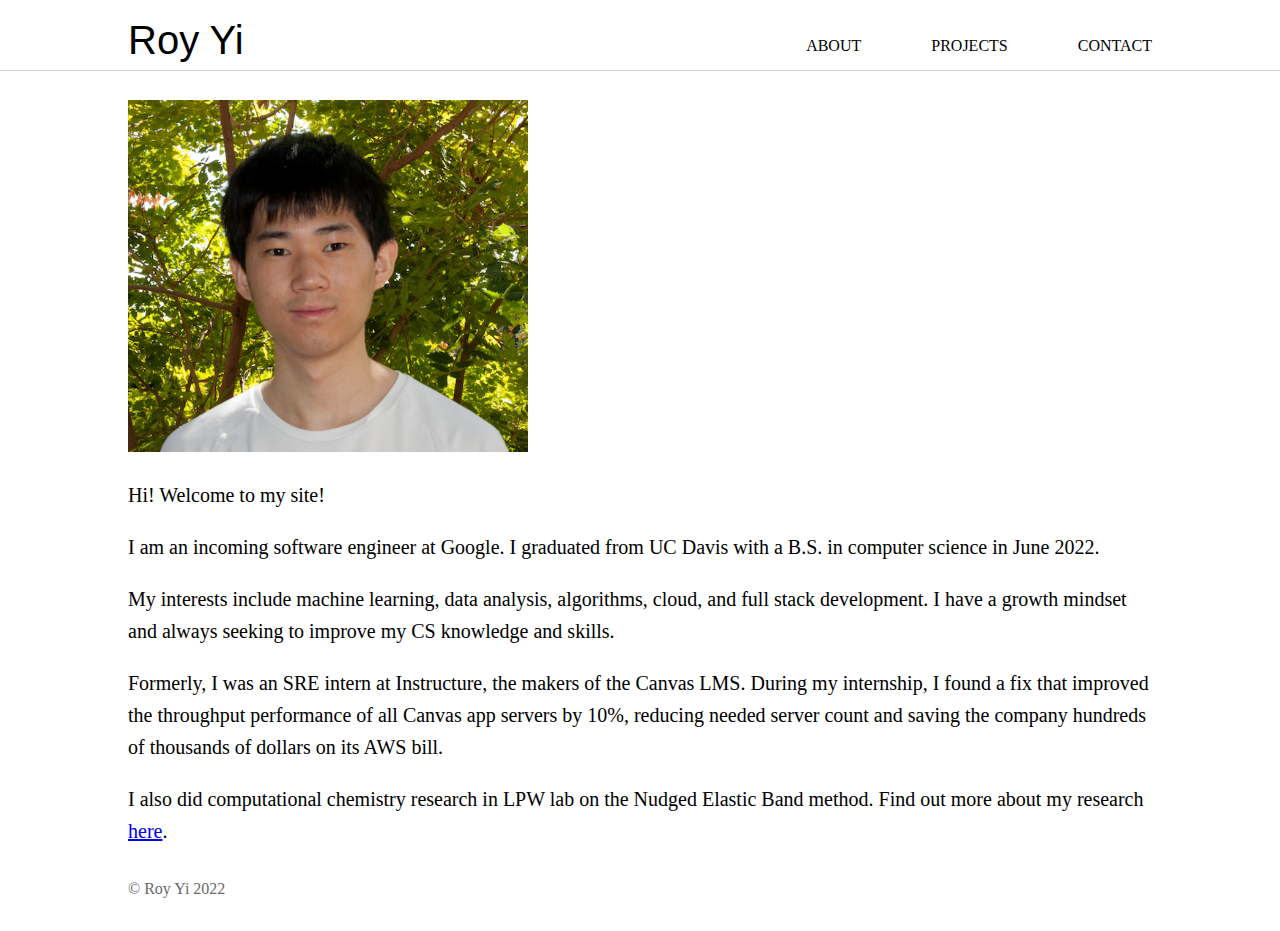
<file: index.html>
<!DOCTYPE html>
<html>
  <head>
    <meta charset="UTF-8">
    <title>Roy Yi</title>
    <meta name="author" content="Roy Yi">
    <meta name="viewport" content="width=device-width, initial-scale=1">

    <link href="reset.css" rel="stylesheet">
    <link href="style.css" rel="stylesheet">
    <link rel="preconnect" href="https://fonts.gstatic.com">
    <link href="https://fonts.googleapis.com/css2?family=Noto+Sans&display=swap" rel="stylesheet">
  </head>

  <body>
    <header>
      <div class="header_container">
        <h1><a href="index.html">Roy Yi</a></h1>
        <nav>
          <ul>
            <li><a href="index.html">About</a></li>
            <li><a href="projects.html">Projects</a></li>
            <li><a href="contact.html">Contact</a></li>
          </ul>
        </nav>
      </div>
    </header>

    <main>
      <hr id="stripe"/>
      <div class="main_container">
        <img id="profile" src="profile.png" width="400">

        <p>Hi! Welcome to my site!</p>

        <p> I am an incoming software engineer at Google. I graduated from UC Davis
        with a B.S. in computer science in June 2022.</p>

        <p> My interests include machine learning, data analysis, algorithms, cloud, and
        full stack development. I have a growth mindset and always seeking to improve
        my CS knowledge and skills. </p>

        <p> Formerly, I was an SRE intern at Instructure, the makers of the Canvas LMS.
        During my internship, I found a fix that improved the throughput performance of all
        Canvas app servers by 10%, reducing needed server count and saving the company hundreds
        of thousands of dollars on its AWS bill.</p>

        <p>I also did computational chemistry research in LPW lab on the
        Nudged Elastic Band method. Find out more about my research
        <a href="http://www.lpwchem.com/">here</a>.</p>

        <footer> &copy; Roy Yi 2022 </footer>
      </div>
    </main>
  </body>
</html>
</file>
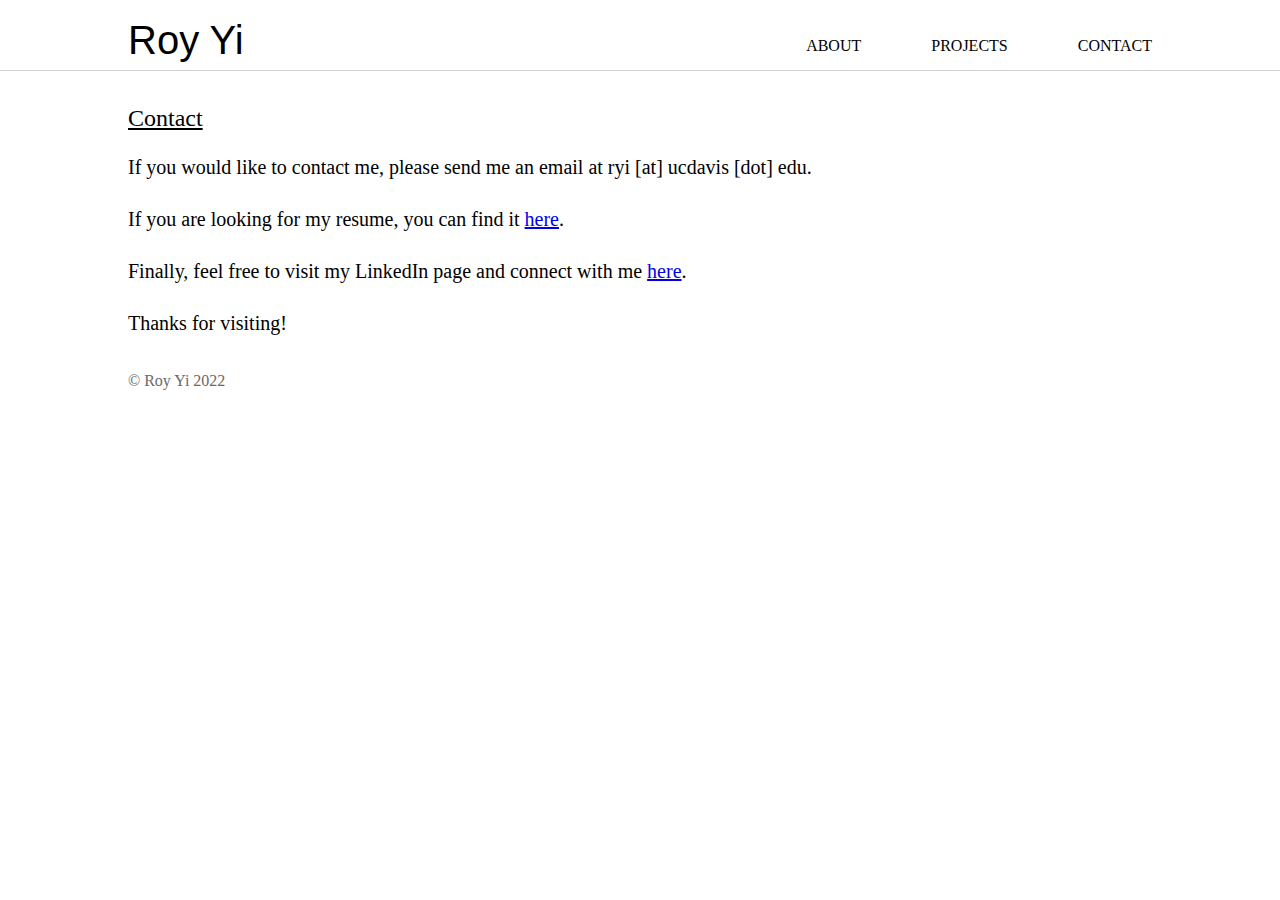
<file: contact.html>
<!DOCTYPE html>
<html>
  <head>
    <meta charset="UTF-8">
    <title>Roy Yi</title>
    <meta name="author" content="Roy Yi">
    <meta name="viewport" content="width=device-width, initial-scale=1">
    <link href="reset.css" rel="stylesheet">
    <link href="style.css" rel="stylesheet">
  </head>

  <body>
    <header>
      <div class="header_container">
        <h1><a href="index.html">Roy Yi</a></h1>
        <nav>
          <ul>
            <li><a href="index.html">About</a></li>
            <li><a href="projects.html">Projects</a></li>
            <li><a href="contact.html">Contact</a></li>
          </ul>
        </nav>
      </div>
    </header>

    <main>
      <hr id="stripe"/>
      <div class="main_container">
        <h2>Contact</h2>

        <p>If you would like to contact me, please send me an email at ryi
        [at] ucdavis [dot] edu.</p>

        <p>If you are looking for my resume, you can find it
        <a href="./resume.pdf">here</a>.</p>

        <p>Finally, feel free to visit my LinkedIn page and connect with me
        <a href="https://www.linkedin.com/in/royyi/">here</a>.</p>

        <p>Thanks for visiting!</p>

        <footer> &copy; Roy Yi 2022 </footer>
      </div>
    </main>
  </body>
</html>
</file>
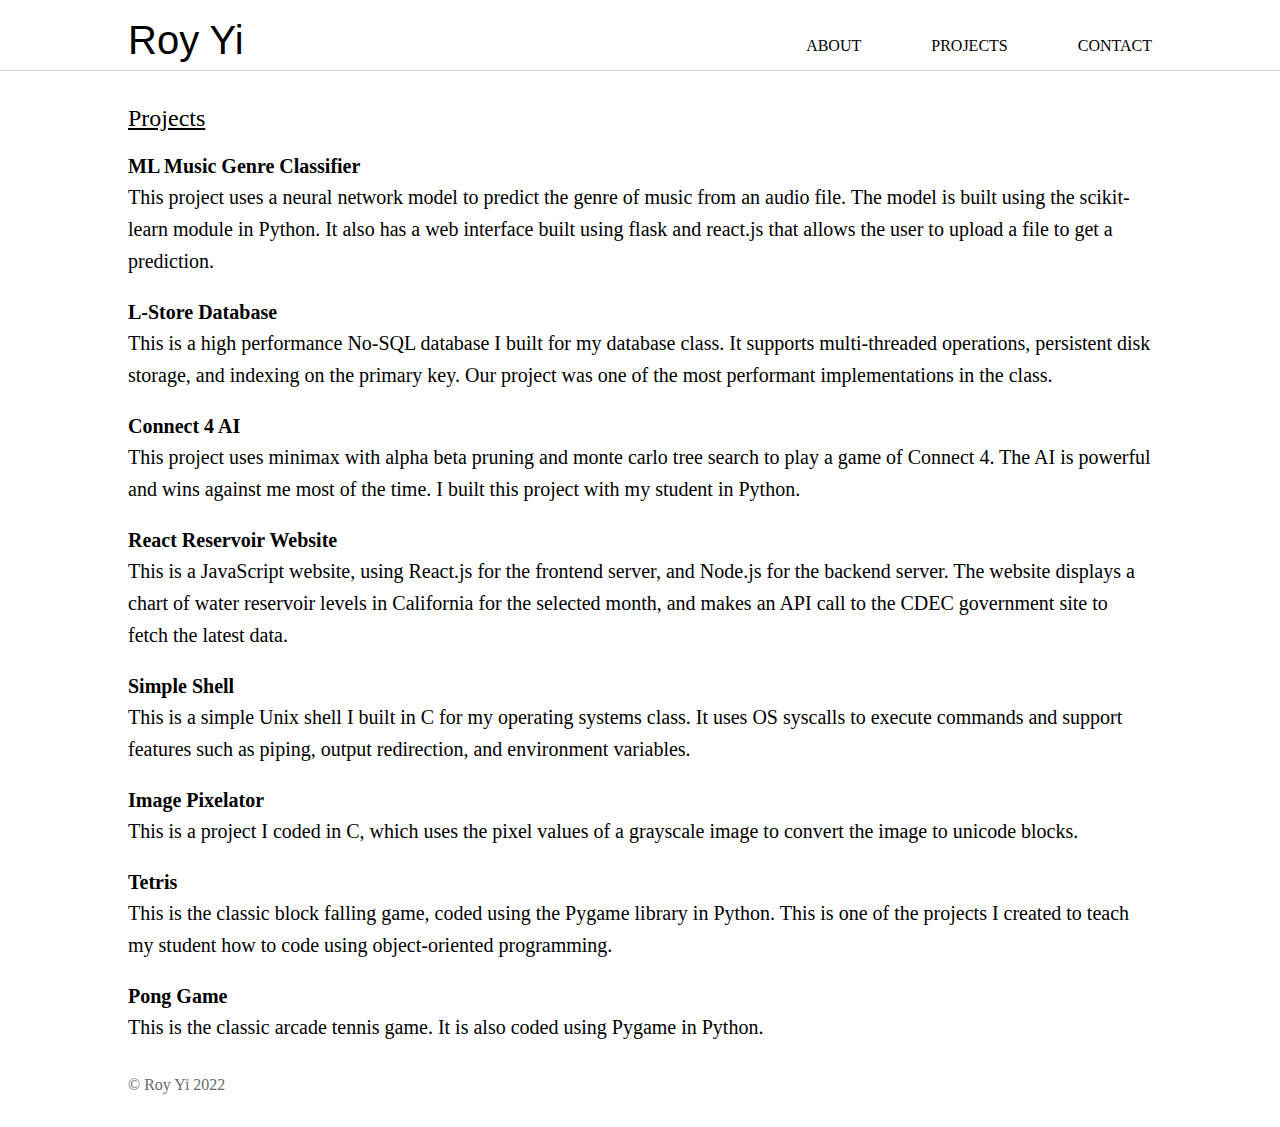
<file: projects.html>
<!DOCTYPE html>
<html>
  <head>
    <meta charset="UTF-8">
    <title>Roy Yi</title>
    <meta name="author" content="Roy Yi">
    <meta name="viewport" content="width=device-width, initial-scale=1">
    <link href="reset.css" rel="stylesheet">
    <link href="style.css" rel="stylesheet">
  </head>

  <body>
    <header>
      <div class="header_container">
        <h1><a href="index.html">Roy Yi</a></h1>
        <nav>
          <ul>
            <li><a href="index.html">About</a></li>
            <li><a href="projects.html">Projects</a></li>
            <li><a href="contact.html">Contact</a></li>
          </ul>
        </nav>
      </div>
    </header>

    <main>
      <hr id="stripe"/>
      <div class="main_container">
        <h2>Projects</h2>

        <h3>ML Music Genre Classifier</h3>

        <p>
        This project uses a neural network model to predict the genre of music from an audio file.
        The model is built using the scikit-learn module in Python.
        It also has a web interface built using flask and react.js that allows the user to upload a
        file to get a prediction.
        </p>

        <h3>L-Store Database</h3>

        <p>
        This is a high performance No-SQL database I built for my database class.
        It supports multi-threaded operations, persistent disk storage, and indexing on the primary key.
        Our project was one of the most performant implementations in the class.
        </p>

        <h3>Connect 4 AI</h3>

        <p>
        This project uses minimax with alpha beta pruning and monte carlo tree search to play a game
        of Connect 4. The AI is powerful and wins against me most of the time. I built this project
        with my student in Python.
        </p>

        <h3>React Reservoir Website</h3>

        <p>
        This is a JavaScript website, using React.js for the frontend server, and Node.js for the
        backend server. The website displays a chart of water reservoir levels in California for
        the selected month, and makes an API call to the CDEC government site to fetch the latest data.
        </p>

        <h3>Simple Shell</h3>

        <p>
        This is a simple Unix shell I built in C for my operating systems class. It uses
        OS syscalls to execute commands and support features such as piping, output redirection,
        and environment variables.
        </p>

        <h3>Image Pixelator</h3>

        <p>
        This is a project I coded in C, which uses the pixel values of a grayscale image to convert
        the image to unicode blocks.
        </p>

        <h3>Tetris</h3>

        <p>
        This is the classic block falling game, coded using the Pygame library in Python.
        This is one of the projects I created to teach my student how to code using
        object-oriented programming.
        </p>

        <h3>Pong Game</h3>

        <p>
        This is the classic arcade tennis game. It is also coded using Pygame in Python.
        </p>

        <footer> &copy; Roy Yi 2022 </footer>
      </div>
    </main>
  </body>
</html>
</file>
<file: style.css>
body {
  font-family: verdana;
}

p {
  font-size: 20px;
  line-height: 32px;
  margin-bottom: 20px;
}

header {
  display:flex;
  justify-content: center;
}

.header_container {
  display: flex;
  justify-content: space-between;
  width: 80%;
  height: 70px;
}

main {
  display: flex;
  justify-content: center;
}

.main_container {
  width: 80%;
  margin-top: 30px;
}

footer {
  color: dimgray;
  margin: 30px 0;
}

#stripe {
  background-color: lightgray;
  height: 1px;
  position: absolute;
  width: 100%;
}

#profile {
  margin-bottom: 20px;
}

h1 {
  display: flex;
  align-items: flex-end;
  font-family: 'Verdana', sans-serif;
  font-size: 40px;
  font-weight: normal;
}

h1 a {
  text-decoration: none;
  color: inherit;
}

nav ul {
  display: flex;
  align-items: flex-end;
  list-style: none;
  height: 100%;
}

nav li {
  margin-left: 70px;
  margin-bottom: 12px;
}

nav a {
  color: black;
  text-decoration: none;
  text-transform: uppercase;
  transition: 0.3s;
}

nav a:hover {
  color: orange;
}

#projects > li {
    margin: 10px 0;
    font-size: 20px;
}

h2 {
  font-weight: normal;
  font-size: 24px;
  text-decoration: underline;
  margin-bottom: 15px;
}

h3 {
  font-weight: bold;
  font-size: 20px;
}
</file>
